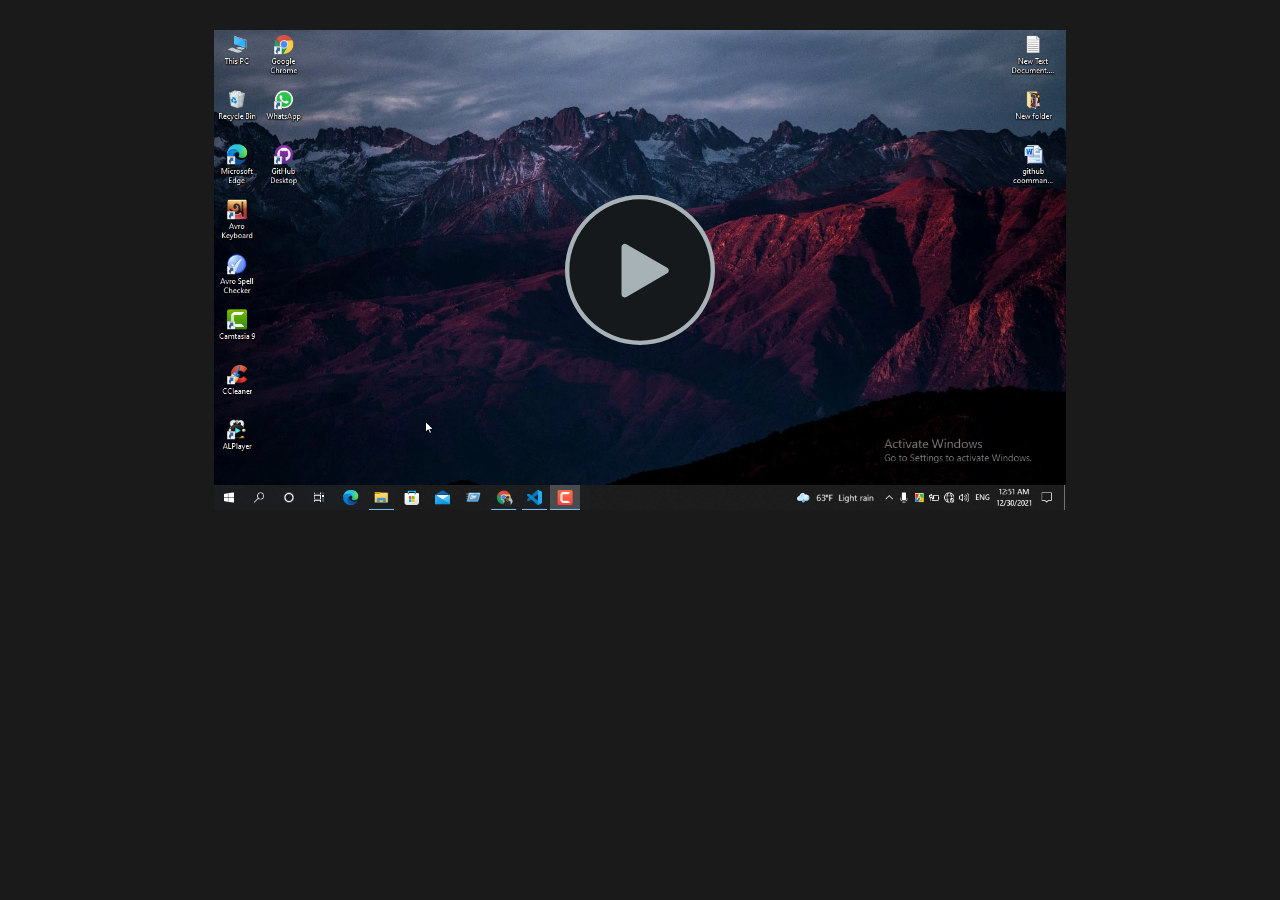
<file: video/video.html>
<!DOCTYPE HTML>
<html>
<head>
        <meta name="DC.date" content="2021-12-30 12:54:12 AM" />
        <meta name="DC.language" content="ENU" />

<meta name="google" value="notranslate" /> 
<meta http-equiv="Content-Type" content="text/html; charset=utf-8" />
<meta http-equiv="X-UA-Compatible" content="IE=edge,chrome=1">
<title>Created by Camtasia 9</title>

<style>
html, body {
	margin: 0px;
	padding: 0px;
	font-family:Verdana, Geneva, sans-serif;
	background-color: #1a1a1a;
	text-align: center;
	width: 100%;
    height: 100%; 
}

</style>

<link href="video_embed.css" rel="stylesheet" type="text/css">
</head>
<body>
<iframe class="tscplayer_inline" id="embeddedSmartPlayerInstance" src="video_player.html?embedIFrameId=embeddedSmartPlayerInstance" scrolling="no" frameborder="0" webkitAllowFullScreen mozallowfullscreen allowFullScreen></iframe>

</body>
</html>
</file>
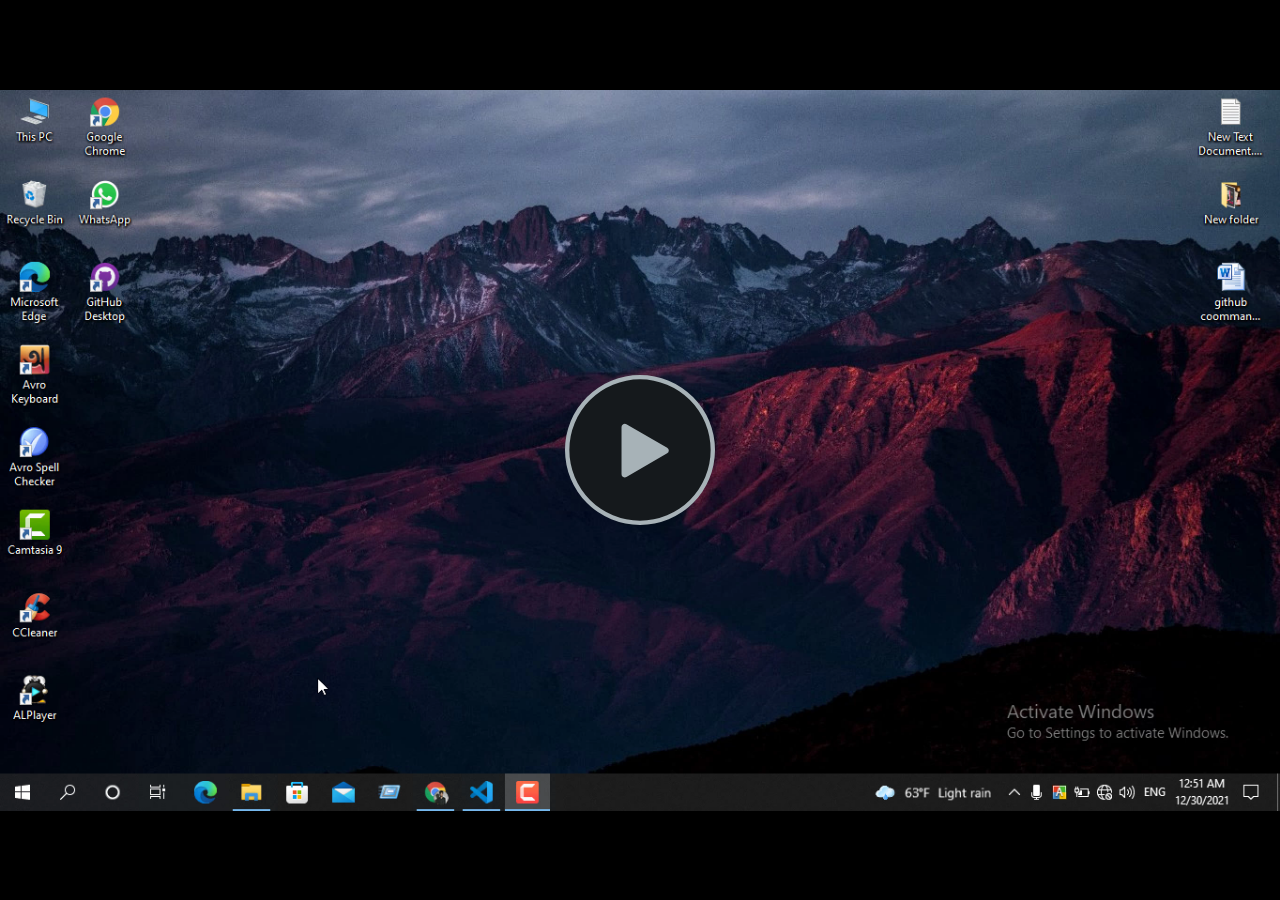
<file: video/video_player.html>
<!DOCTYPE html>
<!-- saved from url=(0014)about:internet -->
<html>
<head>
<meta name="google" value="notranslate" /> 
<meta http-equiv="Content-Type" content="text/html; charset=utf-8" />
<meta name="viewport" content="width=device-width, initial-scale=1" />
<meta http-equiv="X-UA-Compatible" content="IE=edge,chrome=1">
<title></title>
    <link href="https://fonts.googleapis.com/css?family=Quicksand|Actor|Source+Sans+Pro:900|Lato:400,700,900|Oswald:400,700|Abel:400|Dosis:600" rel="stylesheet">
<link href="skins/remix/techsmith-smart-player.min.css" rel="stylesheet" type="text/css" />

<style>
html, body {
	background-color: #1a1a1a;
}
</style>
</head>
<body>

<div id="tscVideoContent">
    <img width="32px" height="32px" style="position: absolute; top: 50%; left: 50%; margin: -16px 0 0 -16px"
         src="[data-uri]">
</div>

<script src="scripts/config_xml.js"></script>
<script type="text/javascript">
    (function (window) {
        function setup(TSC) {
             TSC.playerConfiguration.addMediaSrc("video.mp4");
             TSC.playerConfiguration.setXMPSrc("video_config.xml");
             TSC.playerConfiguration.setAutoHideControls(true);
             TSC.playerConfiguration.setBackgroundColor("#000000");
             TSC.playerConfiguration.setCaptionsEnabled(false);
             TSC.playerConfiguration.setSidebarEnabled(false);
             
             TSC.playerConfiguration.setAutoPlayMedia(false);
             TSC.playerConfiguration.setPosterImageSrc("video_First_Frame.png");
             TSC.playerConfiguration.setIsSearchable(false);
             TSC.playerConfiguration.setEndActionType("stop");
             TSC.playerConfiguration.setEndActionParam("true");
             TSC.playerConfiguration.setAllowRewind(-1);
             

             TSC.localizationStrings.setLanguage(TSC.languageCodes.ENGLISH);
			 
			 // Uncomment to turn full frame mode on
             //TSC.playerConfiguration.setDisableFullframeMode(false);

             // Use Fathom service
             //TSC.playerConfiguration.setFathomId("666850b8c609432d8c465dbaab3702a7");

             // Uncomment to see hotspot shapes
             //TSC.playerConfiguration.setDebugHotspot(true);

            TSC.mediaPlayer.init("#tscVideoContent");
        }

        function loadScript(e,t){if(!e||!(typeof e==="string")){return}var n=document.createElement("script");if(typeof document.attachEvent==="object"){n.onreadystatechange=function(){if(n.readyState==="complete"||n.readyState==="loaded"){if(t){t()}}}}else{n.onload=function(){if(t){t()}}}n.src=e;document.getElementsByTagName("head")[0].appendChild(n)}

        loadScript('scripts/techsmith-smart-player.min.js', function() {
            setup(window["TSC"]);
        });
    }(window));
</script>
</body>
</html>
</file>
<file: video/video_embed.css>
@charset "utf-8";

#tsc_player {
   z-index: 9999;	
}

.tscplayer_inline {
	position:static;
	margin: 30px;
	width: 852px;
	height: 480px;
	z-index:auto;
}

.tscplayer_fullframe {
	position:absolute;
	top: 0px;
	left: 0px;
	margin: 0px;
	padding: 0px;
	z-index: 9999;	
}

@media screen and (max-width: 852px) {
    .tscplayer_inline {
	width: 100%;
    }
}
</file>
<file: video/skins/remix/techsmith-smart-player.min.css>
.tsc-smartplayer{box-sizing:border-box;height:100%;margin:0;padding:0;color:#000;overflow:hidden}.tsc-smartplayer *,.tsc-smartplayer :after,.tsc-smartplayer :before{box-sizing:inherit}.tsc-smartplayer object:focus{outline:none}.tsc-smartplayer blockquote,.tsc-smartplayer code,.tsc-smartplayer dd,.tsc-smartplayer div,.tsc-smartplayer dl,.tsc-smartplayer dt,.tsc-smartplayer fieldset,.tsc-smartplayer form,.tsc-smartplayer h1,.tsc-smartplayer h2,.tsc-smartplayer h3,.tsc-smartplayer h4,.tsc-smartplayer h5,.tsc-smartplayer h6,.tsc-smartplayer input,.tsc-smartplayer legend,.tsc-smartplayer li,.tsc-smartplayer ol,.tsc-smartplayer p,.tsc-smartplayer pre,.tsc-smartplayer td,.tsc-smartplayer textarea,.tsc-smartplayer th,.tsc-smartplayer ul{margin:0;padding:0}.tsc-smartplayer input[type=color],.tsc-smartplayer input[type=date],.tsc-smartplayer input[type=datetime-local],.tsc-smartplayer input[type=datetime],.tsc-smartplayer input[type=email],.tsc-smartplayer input[type=month],.tsc-smartplayer input[type=number],.tsc-smartplayer input[type=password],.tsc-smartplayer input[type=search],.tsc-smartplayer input[type=tel],.tsc-smartplayer input[type=text],.tsc-smartplayer input[type=time],.tsc-smartplayer input[type=url],.tsc-smartplayer input[type=week],.tsc-smartplayer select:focus,.tsc-smartplayer textarea{font-size:16px}.tsc-smartplayer table{border-collapse:collapse;border-spacing:0}.tsc-smartplayer fieldset,.tsc-smartplayer img{border:0}.tsc-smartplayer address,.tsc-smartplayer caption,.tsc-smartplayer cite,.tsc-smartplayer code,.tsc-smartplayer dfn,.tsc-smartplayer em,.tsc-smartplayer strong,.tsc-smartplayer th,.tsc-smartplayer var{font-style:normal;font-weight:400}.tsc-smartplayer div,.tsc-smartplayer fieldset,.tsc-smartplayer form,.tsc-smartplayer h1,.tsc-smartplayer h2,.tsc-smartplayer h3,.tsc-smartplayer h4,.tsc-smartplayer h5,.tsc-smartplayer h6,.tsc-smartplayer p{-webkit-text-size-adjust:none}.tsc-smartplayer li{list-style:none}.tsc-smartplayer caption,.tsc-smartplayer th{text-align:left}.tsc-smartplayer h1,.tsc-smartplayer h2,.tsc-smartplayer h3,.tsc-smartplayer h4,.tsc-smartplayer h5,.tsc-smartplayer h6{font-size:100%;font-weight:400}.tsc-smartplayer q:after,.tsc-smartplayer q:before{content:''}.tsc-smartplayer abbr,.tsc-smartplayer acronym{border:0;font-variant:normal}.tsc-smartplayer sup{vertical-align:text-top}.tsc-smartplayer sub{vertical-align:text-bottom}.tsc-smartplayer input,.tsc-smartplayer select,.tsc-smartplayer textarea{font-family:inherit;font-weight:inherit;font-size:inherit}.tsc-smartplayer legend{color:#000}.tsc-smartplayer table{font-size:inherit}.tsc-smartplayer code,.tsc-smartplayer kbd,.tsc-smartplayer pre,.tsc-smartplayer samp,.tsc-smartplayer tt{font-family:monospace;line-height:100%}.tsc-smartplayer h1{font-size:138.5%}.tsc-smartplayer h2{font-size:123.1%}.tsc-smartplayer h3{font-size:108%}.tsc-smartplayer h1,.tsc-smartplayer h2,.tsc-smartplayer h3{margin:1em 0}.tsc-smartplayer h1,.tsc-smartplayer h2,.tsc-smartplayer h3,.tsc-smartplayer h4,.tsc-smartplayer h5,.tsc-smartplayer h6,.tsc-smartplayer strong{font-weight:700}.tsc-smartplayer abbr,.tsc-smartplayer acronym{border-bottom:1px dotted #000;cursor:help}.tsc-smartplayer em{font-style:italic}.tsc-smartplayer blockquote,.tsc-smartplayer dl,.tsc-smartplayer ol,.tsc-smartplayer ul{margin:1em}.tsc-smartplayer dl,.tsc-smartplayer ol,.tsc-smartplayer ul{margin-left:2em}.tsc-smartplayer ol li{list-style:decimal outside}.tsc-smartplayer ul li{list-style:disc outside}.tsc-smartplayer dl dd{margin-left:1em}.tsc-smartplayer td,.tsc-smartplayer th{border:0;padding:.5em}.tsc-smartplayer th{font-weight:700;text-align:center}.tsc-smartplayer caption{margin-bottom:.5em;text-align:center}.tsc-smartplayer fieldset,.tsc-smartplayer p,.tsc-smartplayer pre,.tsc-smartplayer table{margin:0}.tsc-smartplayer input[type=email],.tsc-smartplayer input[type=password],.tsc-smartplayer input[type=text],.tsc-smartplayer textarea{width:12.25em}.tsc-smartplayer video{max-width:100%;height:100%}
.appplayer,.tsc-smartplayer{font:13px/1.231 arial,helvetica,clean,sans-serif}.appplayer .button,.tsc-smartplayer .button{font-size:1rem;font-weight:400;padding:5px 10px;border-radius:4px;text-align:center;cursor:pointer;min-width:0;overflow-wrap:break-word;word-wrap:break-word;-ms-word-break:break-all}.appplayer .button:disabled,.tsc-smartplayer .button:disabled{opacity:.25;cursor:default}.caption-wrapper,.fullscreen-wrapper,.player-settings-wrapper{float:left}.tsc-smartplayer{position:relative;width:100%;height:100%;padding:0;margin:0;overflow:hidden;-webkit-overflow-scrolling:touch}.tsc-smartplayer :focus{outline:2px solid #1b7fcc}.tsc-smartplayer #controls :focus{outline-offset:-2px}.tsc-smartplayer input[type=radio]:focus{outline:none}.tsc-smartplayer ::-moz-focus-inner{border:0}.tsc-smartplayer .click-controls,.tsc-smartplayer .video-wrapper{width:100%;height:100%}.tsc-smartplayer .video-div{width:100%;height:100%;text-align:center}.tsc-smartplayer #hotspotContainer,.tsc-smartplayer #hotspotContainerDebug{position:absolute}.tsc-smartplayer .play-pause-state{position:absolute;top:0;bottom:0;left:0;right:0;height:100px;width:100px;margin:auto;display:none;border-radius:1000px;background-color:rgba(21,25,28,.6)}.tsc-smartplayer .play-state-indicator-container{height:40px;width:40px;margin-left:30px;margin-top:30px}.tsc-smartplayer .play-pause-state-indicator{height:100%;width:100%}.tsc-smartplayer .alert-dialog{display:none;position:absolute;top:30px;left:5%;right:5%;z-index:12;text-align:center;padding:15px;color:#fff;font-size:20px;background-color:#000}.small-desktop-width.tsc-smartplayer .alert-dialog{left:25%;right:25%}.tsc-smartplayer .alert-dialog a:active,.tsc-smartplayer .alert-dialog a:hover,.tsc-smartplayer .alert-dialog a:link,.tsc-smartplayer .alert-dialog a:visited{color:#fff}.tsc-smartplayer .alert-dialog span{display:block;max-height:200px;overflow-y:auto}.tsc-smartplayer .alert-dialog h4{font-size:16px;padding:5px 0;border-radius:20px;margin-top:14px;text-align:center;margin-left:auto;margin-right:auto;max-width:200px;color:#434343;background-color:#fff;border:1px solid #bcbcbc}.tsc-smartplayer .alert-only{text-indent:100%;white-space:nowrap;overflow:hidden}.tsc-smartplayer .tsc-io-container{position:absolute;display:inline;z-index:12;width:100%;height:100%;top:0;padding:0;margin:0;text-align:center;color:#fff}.tsc-smartplayer .tsc-io-message{margin-left:auto;margin-right:auto;position:relative;top:50%;transform:translateY(-50%);padding:8px;background-color:rgba(0,0,0,.8);border-radius:12px;max-width:300px;z-index:12}.tsc-smartplayer .tsc-io-message a:active,.tsc-smartplayer .tsc-io-message a:hover,.tsc-smartplayer .tsc-io-message a:link,.tsc-smartplayer .tsc-io-message a:visited{color:#fff}.tsc-smartplayer .tsc-io-message span{display:block}.tsc-smartplayer .tsc-io-container img{border:none;margin:10px 10px 0}.tsc-smartplayer .centeredImage{vertical-align:middle;text-align:center}.tsc-smartplayer .screen-text{display:none}.tsc-smartplayer .hotspots{position:absolute;width:100%;height:100%;top:0;left:0}.tsc-smartplayer .hotspots area:active{outline:none}.tsc-smartplayer .hotspots-mapimg{width:100%;height:100%}.tsc-smartplayer .youtube-pointer-event-workaround{position:absolute;width:100%;height:100%;top:0}.tsc-smartplayer .hide-element,.tsc-smartplayer .youtube-pointer-event-workaround.hide{display:none}.tsc-smartplayer .disabled-button{opacity:.5}.tsc-smartplayer .float-element-left{float:left}.tsc-smartplayer .caption{position:absolute;left:20px;right:20px;white-space:pre-wrap;line-height:0}.tsc-smartplayer .caption>p{display:inline-block;background-color:#000;font-family:Arial,Helvetica,sans-serif;color:#fff;line-height:1.2}.tsc-smartplayer .caption.hide{display:none}.tsc-smartplayer .caption.caption_under_video{position:relative;bottom:0!important;left:0;right:0}.tsc-smartplayer .captionVAlignTop{top:20px}.tsc-smartplayer .captionVAlignBottom{bottom:54px}.tsc-smartplayer .captionHAlignLeft{text-align:left}.tsc-smartplayer .captionHAlignCenter{text-align:center}.tsc-smartplayer .captionHAlignRight{text-align:right}.tsc-smartplayer .video-click-to-play-link,.tsc-smartplayer .video-click-to-replay-link{position:absolute;top:0;left:0;display:block;width:100%;height:100%;background-color:transparent;background-position:50%;background-repeat:no-repeat;background-size:100%;cursor:pointer}.tsc-smartplayer .noClickToPlayEvents{pointer-events:none}.tsc-smartplayer .video-click-to-play-error{opacity:.4;cursor:default}.tsc-smartplayer .video-click-to-play,.tsc-smartplayer .video-click-to-replay{position:absolute;top:50%;left:50%;margin:-75px 0 0 -75px;border:none;background-color:transparent;cursor:pointer}.tsc-smartplayer .sr-only{position:absolute;width:1px;height:1px;padding:0;margin:-1px;overflow:hidden;clip:rect(0,0,0,0);border:0}.appplayer{position:relative;border-radius:5px;background-size:cover;z-index:1}.appplayer .posterFade{background:rgba(0,0,0,.6);border-radius:5px;height:100%}.appplayer .appplayer .content{text-align:center;z-index:2}.appplayer .appplayer h2{color:#fff;font-weight:700;margin:50px 0 10px;text-shadow:0 0 2px #000;filter:dropshadow(color=#000000,offx=0,offy=0);z-index:2}.appplayer .externalLargePlayBtn{display:block;width:73px;height:73px;background:url('[data-uri]') no-repeat;background-size:contain;cursor:pointer;z-index:2}.appplayer .centerAbsoluteElement{position:absolute;top:50%;left:50%;transform:translate(-50%,-50%)}.appplayer .openVideoSmartPlayerContainer{text-align:center}.appplayer .openVideoSmartPlayerButton{width:260px;padding-left:60px;background:#42474c url('[data-uri]') no-repeat 15px;background-size:40px auto;color:#fff;font-size:14px}@media (min-width:400px){.appplayer .openVideoSmartPlayerButton{width:auto;font-size:18px;background-position:10px}}.appplayer .openSmartPlayerAppStoreButton{margin-top:30px;background-color:#909090;color:#fff;font-size:14px}.appplayer .appstoreBtn{display:block;width:91px;height:30px;background:url('[data-uri]') no-repeat;background-size:contain;margin:auto;z-index:2}.appplayer .appNativePlayBtn{position:absolute;left:25%;bottom:8px;display:block;width:50%;height:30px;background:url('[data-uri]') 50% no-repeat;background-size:129px 38px;color:#fff;cursor:pointer;text-shadow:0 -1px 0 #000;filter:dropshadow(color=#000000,offx=0,offy=-1);font-size:.8em;font-weight:700;text-align:center;margin:0 auto;padding-top:8px;z-index:4}.appplayer .appNativePlayBtnText{font-size:.9em;font-weight:700;text-align:center;padding-top:2px}.appplayer .btmBrdr,.appplayer .topBrdr{height:8px;width:100%}.appplayer .topBrdr{border-radius:5px 5px 0 0;border-top:1px solid #ccc}.appplayer .btmBrdr{position:absolute;bottom:0;left:0;z-index:3;border-radius:0 0 5px 5px;border-top:1px solid #888;border-bottom:1px solid #000}.appplayer .btmBrdrInner,.appplayer .topBrdrInner{width:100%;height:7px}.appplayer .topBrdrInner{padding-bottom:1px;border-radius:4px 4px 0 0;background:linear-gradient(180deg,#747373 0,#363636)}.appplayer .btmBrdrInner{position:absolute;bottom:0;left:0;z-index:3;padding-top:1px;border-radius:0 0 4px 4px;background:linear-gradient(180deg,#474747 0,#333)}
.tsc-smartplayer #controls{position:absolute;bottom:0;left:0;width:100%;overflow:visible;font-family:Helvetica,Arial,sans-serif;z-index:3;-webkit-user-select:none;-moz-user-select:none;-ms-user-select:none;user-select:none;-webkit-touch-callout:none;-webkit-tap-highlight-color:rgba(0,0,0,0)}.tsc-smartplayer .hide #controls{display:none}.tsc-smartplayer #controls .control-button{display:block;float:left;padding:0;border-style:none;background-color:transparent;cursor:pointer}.tsc-smartplayer #controls .player-speed-select{border-radius:0;height:auto;padding:0;font-size:16px}.tsc-smartplayer #controls .hide{display:none}.tsc-smartplayer .progress-bar-control{width:100%}.tsc-smartplayer .progress-box-outer{margin:-4px 0 0;height:40px;width:100%;padding:0}.tsc-smartplayer .progress-box{width:100%;height:100%;padding:4px 0 32px;cursor:pointer;transition:padding .2s}.tsc-smartplayer .progress-box:hover{padding:2px 0 30px}.tsc-smartplayer .progress-scrubbar-track-left{float:left}.tsc-smartplayer #controls .progress-scrubbar-track:focus{outline-offset:0}.tsc-smartplayer .progress-scrubbar-track{position:relative;width:auto;height:100%;margin:0;-ms-touch-action:none;touch-action:none;box-shadow:0 -2px 8px rgba(21,25,28,.4)}.tsc-smartplayer .progress-scrubbar-track .scrubbar-loaded-track,.tsc-smartplayer .progress-scrubbar-track .scrubbar-played-track,.tsc-smartplayer .progress-scrubbar-track .scrubbar-track{position:absolute;left:0;top:0;height:100%;overflow:hidden}.tsc-smartplayer .progress-scrubbar-track .scrubbar-track{width:100%}.tsc-smartplayer .play-progress{overflow:visible}.tsc-smartplayer .scrubbar-scrubber{position:absolute;top:0;right:0}.tsc-smartplayer .markers{position:absolute;left:0;top:0;width:100%;height:100%}.tsc-smartplayer .volume-slider-container{float:left}.tsc-smartplayer .volume-slider-container .volume-slider-track-container{position:relative}.tsc-smartplayer .volume-slider-container .volume-slider-track{position:absolute;background-color:#1f242a;border-radius:3px}.tsc-smartplayer .volume-slider-container .volume-slider{position:absolute;cursor:pointer;height:100%;width:100%}.tsc-smartplayer .volume-slider-container .volume-slider .ui-slider-range{position:absolute;bottom:0;border:none;background-color:#364347}.tsc-smartplayer .volume-slider-container .volume-slider .ui-slider-handle{position:absolute;display:block;border:none;border-radius:3px;background-color:#c7d2d7}.tsc-smartplayer .volume-slider-container.vertical{position:absolute;transition:height .1s;bottom:100%;width:31px;height:67px;background-color:rgba(21,25,28,.6);left:6.5px;margin-bottom:10px;padding:15px 0 5px}.tsc-smartplayer .volume-slider-container.vertical .volume-slider-track-container{width:100%;height:100%}.tsc-smartplayer .volume-slider-container.vertical .volume-slider-track{width:4px;left:13.5px;height:100%}.tsc-smartplayer .volume-slider-container.vertical .volume-slider .ui-slider-range{width:4px;left:13.5px;border-radius:0 0 3px 3px}.tsc-smartplayer .volume-slider-container.vertical .volume-slider .ui-slider-handle{left:9px;width:13px;height:9px}.tsc-smartplayer .volume-slider-container.horizontal{position:relative;transition:width .1s;height:31px;width:67px;background-color:transparent;top:-4.5px;padding:0 15px 0 5px}.tsc-smartplayer .volume-slider-container.horizontal .volume-slider-track-container{height:100%;width:100%}.tsc-smartplayer .volume-slider-container.horizontal .volume-slider-track{top:13.5px;height:4px;width:100%}.tsc-smartplayer .volume-slider-container.horizontal .volume-slider .ui-slider-range{top:13.5px;height:4px;border-radius:3px 0 0 3px}.tsc-smartplayer .volume-slider-container.horizontal .volume-slider .ui-slider-handle{top:9px;height:13px;width:9px}.tsc-smartplayer #controls .volume-slider-container.hide{display:block;padding:0}.tsc-smartplayer #controls .volume-slider-container.vertical.hide{height:0}.tsc-smartplayer #controls .volume-slider-container.horizontal.hide{width:0}.tsc-smartplayer .player-settings-container{position:absolute;bottom:44px;right:0;padding:10px;color:#a5b0b5;white-space:nowrap}.tsc-smartplayer .bottom-controls{padding:0 0 5px;height:30px;bottom:0;position:absolute}.tsc-smartplayer .bottom-left-controls{left:0}.tsc-smartplayer .bottom-right-controls{right:0}.tsc-smartplayer .play-time{margin:0 0 0 5px;padding:0;cursor:default;font-size:15px;line-height:24px;color:#a5b0b5}.tsc-smartplayer .play-rewind-controls,.tsc-smartplayer .play-time,.tsc-smartplayer .prev-next-controls,.tsc-smartplayer .volume-wrapper{float:left}.tsc-smartplayer .caption-wrapper,.tsc-smartplayer .fullscreen-wrapper,.tsc-smartplayer .player-settings-wrapper,.tsc-smartplayer .toc-button-wrapper{float:right}.tsc-smartplayer .ui-widget-content{background:none;border:none}
.tsc-smartplayer #imageWrapper{width:100%;height:100%;transition:all .3s cubic-bezier(.16,.86,.74,.89)!important}.tsc-smartplayer #imageDiv{max-width:100%;max-height:100%}.tsc-smartplayer .imageDiv-animation-style{transition:all .3s cubic-bezier(.16,.86,.74,.89)!important}.tsc-smartplayer #quizBar{display:none;z-index:11;width:100%;background:#005a8c;border:none;color:#fff;font-size:1.125rem;font-weight:300;font-family:museo sans,Arial,Helvetica,sans-serif;height:40px;line-height:40px;text-align:center;position:fixed;bottom:0;cursor:pointer;-webkit-user-select:none;-moz-user-select:none;-ms-user-select:none;user-select:none}
.preRoll{position:absolute;z-index:20;overflow:hidden;border:0}.preRollHidden{visibility:hidden}.preRoll-disableMouse{pointer-events:none}.preRoll-fullPage{top:0;left:0;width:100%;height:100%}
.tsc-smartplayer .toc-container{position:absolute;top:0;left:0;bottom:44px;display:none;width:252px;border-color:#4c4c4c;border-width:1px;border-style:none solid;color:#fff;background:rgba(0,0,0,.85);overflow:hidden}.tsc-smartplayer .toc-container.right{left:auto;right:0}.tsc-smartplayer .toc-head-container{position:relative;overflow:hidden}.tsc-smartplayer .toc-head-container label{height:0;font-size:0}.tsc-smartplayer .toc-media-title{font-size:inherit;font-weight:inherit;padding:6px 2px 4px}.tsc-smartplayer .toc-search-container{border:1px solid #ccc;border-radius:12px;margin:0 2px 4px;padding:2px;background-color:#fff;overflow:hidden;letter-spacing:0}.tsc-smartplayer .toc-search-input-label{float:left}.tsc-smartplayer .toc-search-input{display:block;width:190px;height:22px;padding:0 0 0 2px;border-style:none;font-size:18px;letter-spacing:0}.tsc-smartplayer .clear-search-button{display:block;float:right;width:23px;height:22px;padding:0;border-style:none;cursor:pointer;background:url("data:image/svg+xml;charset=utf-8,%3Csvg xmlns='http://www.w3.org/2000/svg' xmlns:xlink='http://www.w3.org/1999/xlink' width='14' height='14' viewBox='0 0 14 14'%3E%3Cuse xlink:href='%23a' transform='translate(.27 .414)' fill='%23c7d2d7'/%3E%3Cdefs%3E%3Cpath id='a' fill-rule='evenodd' d='M.54 1.35c-.39.39-.39 1.03 0 1.42l3.64 3.64L.29 10.3a.996.996 0 0 0 0 1.41l1.06 1.06c.39.39 1.03.39 1.42 0l3.89-3.89 3.78 3.79c.39.39 1.03.39 1.42 0l1.06-1.06c.39-.39.39-1.03 0-1.42L9.13 6.41l3.54-3.54a.996.996 0 0 0 0-1.41L11.61.4c-.39-.39-1.03-.39-1.42 0L6.66 3.93 3.02.29C2.63-.1 1.99-.1 1.6.29L.54 1.35z'/%3E%3C/defs%3E%3C/svg%3E")}.tsc-smartplayer .toc-search-glyph{width:23px;height:22px;background-image:url("data:image/svg+xml;charset=utf-8,%3Csvg xmlns='http://www.w3.org/2000/svg' xmlns:xlink='http://www.w3.org/1999/xlink' width='13' height='16' viewBox='0 0 13 16'%3E%3Cuse xlink:href='%23a' transform='translate(0 .983)' fill='rgba(21,25,28,0.6)'/%3E%3Cdefs%3E%3Cpath id='a' fill-rule='evenodd' d='M7.15 9.52C6.5 9.83 5.77 10 5 10c-2.76 0-5-2.24-5-5s2.24-5 5-5a5.002 5.002 0 0 1 3.85 8.19l4 4.27-2.35 1.87-3.35-4.81zM8 5.02c0 1.65-1.34 3-3 3s-3-1.35-3-3c0-1.66 1.34-3 3-3s3 1.34 3 3z'/%3E%3C/defs%3E%3C/svg%3E");float:left}.tsc-smartplayer .toc-full-screen-search-alert{display:none;margin:5px 0;padding:10px;color:#fff;font-size:12px;background-color:#ba8a29;background-image:linear-gradient(180deg,#ba8a29,#a8502f);border:1px solid maroon;box-shadow:0 0 5px rgba(0,0,0,.5);text-shadow:1px 1px 0 rgba(0,0,0,.5)}.tsc-smartplayer .toc-pip-image-container{display:none;border:1px solid #fff;margin-top:10px;margin-bottom:10px}.tsc-smartplayer .toc-content-scroll-container{position:absolute;top:30px;left:0;right:0;bottom:0;overflow-y:auto}.tsc-smartplayer .toc-content-container{display:-ms-flexbox;display:flex;-ms-flex-direction:column;flex-direction:column}.tsc-smartplayer .toc-item{display:-ms-flexbox;display:flex;-ms-flex-direction:row;flex-direction:row;-ms-flex-align:center;align-items:center;-ms-flex-line-pack:start;align-content:flex-start;padding:10px;margin:2px 0;border-radius:0;background-color:transparent;border:0;color:#fff;cursor:pointer}.tsc-smartplayer .toc-item:hover{background-color:#333}.tsc-smartplayer .limit-max-toc-item-height{max-height:80px}.tsc-smartplayer .center-flex-content,.tsc-smartplayer .toc-item-thumbnail{-ms-flex-pack:center;justify-content:center}.tsc-smartplayer .toc-item-thumbnail{display:-ms-flexbox;display:flex;-ms-flex-align:center;align-items:center}.tsc-smartplayer .toc-item-text{-ms-flex:2 0 0;flex:2 0 0;margin-left:10px;overflow:hidden;max-height:64px;text-align:left;word-wrap:break-word}.tsc-smartplayer .toc-item-text-only{margin-left:0}.tsc-smartplayer .found-search-text{color:#40c6e2}
.tsc-smartplayer .progress-box .quiz-marker{top:0;position:absolute;height:100%;width:4px;border-radius:100px;background-color:hsla(0,0%,100%,.5);transition:width .1s,transform .1s}.tsc-smartplayer .progress-box:hover .quiz-marker{width:8px;transform:translateX(-2px)}.tsc-smartplayer .question-set-container{position:absolute;z-index:10;top:0;left:0;right:0;height:100%;width:100%;background-color:hsla(0,0%,100%,.9);font-family:museo sans,Arial,Helvetica,sans-serif;font-size:1rem;font-weight:300;line-height:normal}.image-view.tsc-smartplayer .question-set-container{position:fixed;bottom:40px;height:calc(100% - 40px);width:auto;background-color:#fff}.small-desktop-width.small-desktop-height.tsc-smartplayer .question-set-container{width:calc(100% - 20px)}.image-view.small-desktop-width.small-desktop-height.tsc-smartplayer .question-set-container{top:0;right:0;left:auto;width:300px;border-left:thin solid #999;border-top:none;border-bottom:none;border-radius:0}.video-view.small-desktop-width.small-desktop-height.tsc-smartplayer .question-set-container{left:0;bottom:0;top:auto;height:auto;min-width:300px;max-width:580px;background:none}.tsc-smartplayer .question-set-container input[type=radio]{margin-right:10px}.tsc-smartplayer .chat-bubble-arrow{display:none}.video-view.tsc-smartplayer .chat-bubble-arrow{position:absolute;left:130px;bottom:-10px;display:block;height:0;width:0;border-left:4px solid transparent;border-right:4px solid transparent;border-top:10px solid hsla(0,0%,100%,.9)}.tsc-smartplayer .question-content-container{-ms-flex:1 1 auto;flex:1 1 auto;overflow-y:auto;padding:0;outline:none}.video-view.tsc-smartplayer .question-content-container{background-color:hsla(0,0%,100%,.9)}.medium-mobile-height.video-view.tsc-smartplayer .question-content-container{background:none}.small-desktop-width.small-desktop-height.video-view.tsc-smartplayer .question-content-container{max-height:calc(100vh - 200px)}.tsc-smartplayer .question-set-controls{-ms-flex:none;flex:none;display:-ms-flexbox;display:flex;padding:0 10px 10px;margin:0;background:none;outline:none}.small-desktop-width.small-desktop-height.video-view.tsc-smartplayer .question-set-controls{border-radius:0 0 12px 12px;background-color:hsla(0,0%,100%,.9)}.tsc-smartplayer .question-set-content{display:block;height:100%;overflow-y:auto}.medium-mobile-height.tsc-smartplayer .question-set-content{display:-ms-flexbox;display:flex;-ms-flex-direction:column;flex-direction:column;overflow-y:visible}.tsc-smartplayer .question-header{padding:14px;color:#fff;background-color:#2a3137}.video-view.small-desktop-width.small-desktop-height.tsc-smartplayer .question-header{border-radius:12px 12px 0 0}.tsc-smartplayer .question-heading{outline:none}.tsc-smartplayer .question-correct-text{margin-top:5px;color:#98c92d;font-size:.8em}.tsc-smartplayer .question-incorrect-text{margin-top:5px;color:#fc4242;font-size:.8em}.tsc-smartplayer .question-count{float:right;padding:0 0 10px 10px;color:#9aa4aa}.tsc-smartplayer .current-number{color:#fff}.tsc-smartplayer .question-feedback{padding:14px;color:#fff;background-color:#1f242a;font-size:.9em}.tsc-smartplayer .question-answers,.tsc-smartplayer .question-text{overflow:hidden;word-wrap:break-word}.tsc-smartplayer .question-text{font-size:1.125rem;font-weight:500}.tsc-smartplayer .question-answers{padding:5px 15px;background:none;text-align:center;outline:none}.small-desktop-width.small-desktop-height.video-view.tsc-smartplayer .question-answers{background-color:hsla(0,0%,100%,.9)}.tsc-smartplayer .email_address,.tsc-smartplayer .fill-in-the-blank-input,.tsc-smartplayer .first_name,.tsc-smartplayer .last_name,.tsc-smartplayer .short-answer-input{padding-left:2px;padding-right:2px;border-radius:0}.tsc-smartplayer .email_address,.tsc-smartplayer .fill-in-the-blank-input,.tsc-smartplayer .first_name,.tsc-smartplayer .last_name{height:23px}.tsc-smartplayer .minimized{top:100%!important;display:none}.tsc-smartplayer .continue-button,.tsc-smartplayer .next-button,.tsc-smartplayer .previous-button,.tsc-smartplayer .submit-button,.tsc-smartplayer .submitting-response-container{display:none}.tsc-smartplayer .continue-button,.tsc-smartplayer .next-button,.tsc-smartplayer .submit-button{margin-left:auto;-ms-flex-item-align:end;align-self:flex-end}.tsc-smartplayer .question-set-results,.tsc-smartplayer .submitting-response-container{position:absolute;top:0;bottom:0;left:0;right:0;height:180px;margin:auto;text-align:center}.tsc-smartplayer .results-title,.tsc-smartplayer .ungradeable-details{margin-bottom:25px}.tsc-smartplayer .gradeable-details,.tsc-smartplayer .ungradeable-details{font-size:.8125rem;font-weight:300}.tsc-smartplayer .results-title,.tsc-smartplayer .submitting-response-container{font-size:1.25rem;font-weight:500}.tsc-smartplayer .hide-answers-button,.tsc-smartplayer .view-answers-button{display:block;margin-left:auto;margin-right:auto;margin-top:10px}.tsc-smartplayer .submitting-text{display:block}.tsc-smartplayer .loading-image{display:block;margin-left:auto;margin-right:auto;margin-top:15px;width:40px;height:40px}.tsc-smartplayer .multiple-choice{margin:16px 0;padding:5px;word-wrap:break-word}.tsc-smartplayer .active-question-item:hover,.tsc-smartplayer .highlight-background{margin-left:-4px;padding-left:9px;border-radius:12px;background-color:#cdcdcd}.tsc-smartplayer .active-question-item:active,.tsc-smartplayer .picked-quiz-item{border-radius:12px;background-color:#cdcdcd}.tsc-smartplayer .fill-in-the-blank-input,.tsc-smartplayer .short-answer-input{width:85%!important;margin:16px 0!important;font-family:Actor,sans-serif;font-weight:400}.tsc-smartplayer .multiple-choice{display:block;text-align:left}.tsc-smartplayer .image-fill-in-the-blank-feedback{margin-top:16px;margin-bottom:16px}.tsc-smartplayer .image-feedback,.tsc-smartplayer .image-fill-in-the-blank-feedback{height:22px;width:22px;vertical-align:bottom;margin-right:6px}.tsc-smartplayer .feedback-placeholder{display:none}.tsc-smartplayer .confirm-button,.tsc-smartplayer .continue-video-button,.tsc-smartplayer .review-answers-button,.tsc-smartplayer .review-button{max-width:182px;margin:10px;border-radius:10px}.tsc-smartplayer .quiz-button{-ms-flex:0 1 auto;flex:0 1 auto;border-style:ridge;border-radius:8px}.tsc-smartplayer .primary{display:block;border:none;padding:10px;color:#fff;background:#299acf}.tsc-smartplayer .primary:hover:not([disabled]){background:#3e8dd9}.tsc-smartplayer .secondary{border:2px solid #448ccb;padding:10px;color:#448ccb;background:none}.tsc-smartplayer .secondary:hover:not([disabled]){border-color:#3e8dd9;color:#3e8dd9}.tsc-smartplayer .fill-parent{width:100%;margin:0}.tsc-smartplayer .top-button-element{margin-bottom:8px}.tsc-smartplayer .tsc_quiz_setup_container{position:absolute;z-index:13;top:50%;left:50%;transform:translate(-50%,-50%);width:100%;padding:10px;overflow-y:auto;background-color:#fff;font-family:Arial,Helvetica,sans-serif;font-size:18px;text-align:center}.small-desktop-width.small-desktop-height.tsc-smartplayer .tsc_quiz_setup_container{max-width:560px;margin:auto;border:1px solid #ccc;box-shadow:0 0 10px rgba(0,0,0,.5)}.tsc-smartplayer .tsc_quiz_setup_container input{max-width:400px;color:#325ea3}.small-desktop-width.small-desktop-height.tsc-smartplayer .tsc_quiz_setup_container input{width:95%}.tsc-smartplayer .tsc_quiz_setup_container h2{margin:15px 10px;color:#000ad2;font-size:1.1em}.small-desktop-width.small-desktop-height.tsc-smartplayer .tsc_quiz_setup_container h2{margin:20px 30px;text-align:left;font-size:1.2em}.tsc-smartplayer .tsc_quiz_setup_container p{margin:20px 0}.tsc-smartplayer .tsc_quiz_setup_container .tsc_begin_button{padding:10px 15px;border-radius:4px;border:none;font-size:1.4em;background-color:buttonface;cursor:pointer}.tsc-smartplayer .tsc_quiz_setup_container .tsc_begin_button:disabled{cursor:auto}.tsc-smartplayer .tsc_quiz_setup_container .skip_control{display:block;margin:10px auto 0;padding:6px 10px;border:none;border-radius:6px;box-shadow:0 0 1px rgba(0,0,0,.5);color:#fff;background-color:#333;font-size:1.4em;cursor:pointer}.small-desktop-width.small-desktop-height.tsc-smartplayer .tsc_quiz_setup_container .skip_control{font-size:.75em}.tsc-smartplayer .tsc_quiz_setup_container .skip_control:hover:not([disabled]){border:none;color:#3e8dd9}.tsc-smartplayer .tsc_quiz_question_count_data{color:#000;font-size:1rem;font-family:Museo,sans-serif;font-weight:300}.tsc-smartplayer .tsc-status{height:25px}.tsc-smartplayer .above-scroll{position:absolute;top:0;left:0;right:0;display:none;padding-left:5px;background-color:#fff}.medium-mobile-height.tsc-smartplayer .above-scroll{display:block}.tsc-smartplayer .setup_input_block{max-width:404px;width:100%;margin-top:12px;margin-left:auto;margin-right:auto;text-align:center}.tsc-smartplayer .setup_input_block input{color:#246eb6}.tsc-smartplayer .review-confirmation-container,.tsc-smartplayer .start-question-set-confirmation-container{position:absolute;z-index:10;left:0;bottom:0;padding:8px;border-radius:12px;box-shadow:0 0 5px rgba(0,0,0,.5);background-color:hsla(0,0%,100%,.9)}.tsc-smartplayer .review-confirmation-container{padding:0;min-width:135px}.tsc-smartplayer .review-confirmation-container .results-summary{padding:12px;border-radius:7px 7px 0 0;background-color:#2a3137}.tsc-smartplayer .review-confirmation-container .results-summary span{float:right}.tsc-smartplayer .review-confirmation-container .correct-result{margin-bottom:4px;color:#98c92d}.tsc-smartplayer .review-confirmation-container .incorrect-result{color:#fc4242}.tsc-smartplayer .review-confirmation-container .controls-container{padding:10px}.tsc-smartplayer.medium-mobile-height .inside-scroll{display:none}.tsc-smartplayer .tsc_setup_input_container{margin-bottom:10px;text-align:center}.small-desktop-width.small-desktop-height.tsc-smartplayer .tsc_setup_input_container{margin-bottom:20px}.video-view.tsc-smartplayer .tsc_overlay{position:absolute;z-index:9;top:0;left:0;width:100%;height:100%;padding:0;margin:0;opacity:.7;background-color:#000;transition:all .3s ease-in-out}.image-view.tsc-smartplayer .tsc_overlay{display:none}
.tsc-smartplayer .tscrl-project-view{display:block;overflow:hidden;background-color:#000}.tsc-smartplayer .tscrl-project-view,.tsc-smartplayer .tscrl-scene-track-view{position:absolute;top:0;bottom:0;left:0;right:0}.tsc-smartplayer .tscrl-scene{position:absolute!important;top:0;left:0;right:0;bottom:0;visibility:hidden}.tsc-smartplayer .tscrl-scene.tscrl-active-view{visibility:visible;text-align:center}.tsc-smartplayer .tscrl-source{max-width:100%;max-height:100%}.tsc-smartplayer .tscrl-source.tscrl-rotate0{position:absolute;top:50%;left:50%;transform:translate(-50%,-50%)}.tsc-smartplayer .tscrl-source.tscrl-rotate90{position:absolute;top:50%;left:50%;transform:translate(-50%,-50%) rotate(90deg)}.tsc-smartplayer .tscrl-source.tscrl-rotate180{position:absolute;top:50%;left:50%;transform:translate(-50%,-50%) rotate(180deg)}.tsc-smartplayer .tscrl-source.tscrl-rotate270{position:absolute;top:50%;left:50%;transform:translate(-50%,-50%) rotate(270deg)}
.tsc-smartplayer .ui{display:inline-block;overflow:hidden;background-repeat:no-repeat;background-position:50%}.tsc-smartplayer .rewind-button-glyph{width:44px;height:22px;background-image:url("data:image/svg+xml;charset=utf-8,%3Csvg width='19' height='14' viewBox='0 0 19 14' version='2' xmlns='http://www.w3.org/2000/svg' xmlns:xlink='http://www.w3.org/1999/xlink' xmlns:figma='http://www.figma.com/figma/ns'%3E%3Cuse xlink:href='%23a' fill='%23c7d2d7' style='mix-blend-mode:normal' figma:type='vector-operation'/%3E%3Cdefs%3E%3Cpath id='a' d='M12 0S0 6 0 7s12 7 12 7v-4s6 4 7 4V0c-1 0-7 4-7 4V0z'/%3E%3C/defs%3E%3C/svg%3E")}.tsc-smartplayer .play-button-glyph{width:44px;height:22px;background-image:url("data:image/svg+xml;charset=utf-8,%3Csvg width='11' height='14' viewBox='0 0 11 14' version='2' xmlns='http://www.w3.org/2000/svg' xmlns:xlink='http://www.w3.org/1999/xlink' xmlns:figma='http://www.figma.com/figma/ns'%3E%3Cuse xlink:href='%23a' transform='rotate(90 5.5 5.5)' fill='%23c7d2d7' style='mix-blend-mode:normal' figma:type='vector'/%3E%3Cdefs%3E%3Cpath id='a' d='M7 0c1 0 7 11 7 11H0S6 0 7 0z'/%3E%3C/defs%3E%3C/svg%3E")}.tsc-smartplayer .pause-button-glyph{width:44px;height:22px;background-image:url("data:image/svg+xml;charset=utf-8,%3Csvg width='12' height='14' viewBox='0 0 12 14' version='2' xmlns='http://www.w3.org/2000/svg' xmlns:xlink='http://www.w3.org/1999/xlink' xmlns:figma='http://www.figma.com/figma/ns'%3E%3Cg style='mix-blend-mode:normal' figma:type='group' fill='%23c7d2d7'%3E%3Cuse xlink:href='%23a' style='mix-blend-mode:normal' figma:type='rounded-rectangle'/%3E%3Cuse xlink:href='%23a' transform='translate(8)' style='mix-blend-mode:normal' figma:type='rounded-rectangle'/%3E%3C/g%3E%3Cdefs%3E%3Cpath id='a' d='M0 1a1 1 0 0 1 1-1h2a1 1 0 0 1 1 1v12a1 1 0 0 1-1 1H1a1 1 0 0 1-1-1V1z'/%3E%3C/defs%3E%3C/svg%3E")}.tsc-smartplayer .play-button-background-glyph{background-image:url("data:image/svg+xml;charset=utf-8,%3Csvg xmlns='http://www.w3.org/2000/svg' xmlns:xlink='http://www.w3.org/1999/xlink' width='44' height='51' viewBox='0 0 44 51'%3E%3Cuse xlink:href='%23a' transform='rotate(90 26 20.5)' fill='%23c7d2d7'/%3E%3Cdefs%3E%3Cpath id='a' d='M28.4 4.5c1.16-2 4.04-2 5.2 0L55.25 42c1.15 2-.29 4.5-2.6 4.5H9.35c-2.31 0-3.75-2.5-2.6-4.5L28.4 4.5z'/%3E%3C/defs%3E%3C/svg%3E");background-size:contain;background-position:100%}.tsc-smartplayer .pause-button-background-glyph{background-image:url("data:image/svg+xml;charset=utf-8,%3Csvg width='12' height='14' viewBox='0 0 12 14' version='2' xmlns='http://www.w3.org/2000/svg' xmlns:xlink='http://www.w3.org/1999/xlink' xmlns:figma='http://www.figma.com/figma/ns'%3E%3Cg style='mix-blend-mode:normal' figma:type='group' fill='%23c7d2d7'%3E%3Cuse xlink:href='%23a' style='mix-blend-mode:normal' figma:type='rounded-rectangle'/%3E%3Cuse xlink:href='%23a' transform='translate(8)' style='mix-blend-mode:normal' figma:type='rounded-rectangle'/%3E%3C/g%3E%3Cdefs%3E%3Cpath id='a' d='M0 1a1 1 0 0 1 1-1h2a1 1 0 0 1 1 1v12a1 1 0 0 1-1 1H1a1 1 0 0 1-1-1V1z'/%3E%3C/defs%3E%3C/svg%3E");background-size:contain}.tsc-smartplayer .previous-button-glyph{width:44px;height:22px;background-image:url("data:image/svg+xml;charset=utf-8,%3Csvg width='16' height='14' viewBox='0 0 16 14' version='2' xmlns='http://www.w3.org/2000/svg' xmlns:xlink='http://www.w3.org/1999/xlink' xmlns:figma='http://www.figma.com/figma/ns'%3E%3Cg style='mix-blend-mode:normal' figma:type='group' fill='%23c7d2d7'%3E%3Cuse xlink:href='%23a' style='mix-blend-mode:normal' figma:type='rounded-rectangle'/%3E%3Cuse xlink:href='%23b' transform='translate(4)' style='mix-blend-mode:normal' figma:type='vector'/%3E%3C/g%3E%3Cdefs%3E%3Cpath id='a' d='M0 1a1 1 0 0 1 1-1h2a1 1 0 0 1 1 1v12a1 1 0 0 1-1 1H1a1 1 0 0 1-1-1V1z'/%3E%3Cpath id='b' d='M12 0v14L0 7l12-7z'/%3E%3C/defs%3E%3C/svg%3E")}.tsc-smartplayer .next-button-glyph{width:44px;height:22px;background-image:url("data:image/svg+xml;charset=utf-8,%3Csvg width='16' height='14' viewBox='0 0 16 14' version='2' xmlns='http://www.w3.org/2000/svg' xmlns:xlink='http://www.w3.org/1999/xlink' xmlns:figma='http://www.figma.com/figma/ns'%3E%3Cg style='mix-blend-mode:normal' figma:type='group' fill='%23c7d2d7'%3E%3Cuse xlink:href='%23a' style='mix-blend-mode:normal' figma:type='vector'/%3E%3Cuse xlink:href='%23b' transform='translate(12)' style='mix-blend-mode:normal' figma:type='rounded-rectangle'/%3E%3C/g%3E%3Cdefs%3E%3Cpath id='a' d='M0 0v14l12-7L0 0z'/%3E%3Cpath id='b' d='M0 0h4v14H0V0z'/%3E%3C/defs%3E%3C/svg%3E")}.tsc-smartplayer .settings-button-active-glyph{width:44px;height:22px;background-image:url("data:image/svg+xml;charset=utf-8,%3Csvg width='20' height='20' viewBox='0 0 20 20' version='2' xmlns='http://www.w3.org/2000/svg' xmlns:xlink='http://www.w3.org/1999/xlink' xmlns:figma='http://www.figma.com/figma/ns'%3E%3Cuse xlink:href='%23a' fill='%23fff' style='mix-blend-mode:normal' figma:type='vector-operation'/%3E%3Cdefs%3E%3Cpath id='a' fill-rule='evenodd' d='M8 2a2 2 0 1 1 4 0v.252c.734.19 1.427.48 2.064.856l.532-.533c.78-.78 2.048-.78 2.83 0 .78.78.78 2.048 0 2.83l-.534.53A7.94 7.94 0 0 1 17.748 8H18a2 2 0 1 1 0 4h-.252a8.003 8.003 0 0 1-.856 2.064l.533.532c.78.78.78 2.048 0 2.83-.78.78-2.048.78-2.83 0l-.53-.534a7.94 7.94 0 0 1-2.065.856V18a2 2 0 1 1-4 0v-.252a8.003 8.003 0 0 1-2.064-.856l-.532.533c-.78.78-2.048.78-2.83 0a2.004 2.004 0 0 1 0-2.83l.534-.53A7.94 7.94 0 0 1 2.252 12H2a2 2 0 1 1 0-4h.252c.19-.734.48-1.427.856-2.064l-.533-.532a2.004 2.004 0 0 1 0-2.83c.78-.78 2.048-.78 2.83 0l.53.534A7.9 7.9 0 0 1 8 2.252V2zm7 8c0 2.76-2.24 5-5 5s-5-2.24-5-5 2.24-5 5-5 5 2.24 5 5z'/%3E%3C/defs%3E%3C/svg%3E")}.tsc-smartplayer .settings-button-glyph{width:44px;height:22px;background-image:url("data:image/svg+xml;charset=utf-8,%3Csvg width='20' height='20' viewBox='0 0 20 20' version='2' xmlns='http://www.w3.org/2000/svg' xmlns:xlink='http://www.w3.org/1999/xlink' xmlns:figma='http://www.figma.com/figma/ns'%3E%3Cuse xlink:href='%23a' fill='%23c7d2d7' style='mix-blend-mode:normal' figma:type='vector-operation'/%3E%3Cdefs%3E%3Cpath id='a' fill-rule='evenodd' d='M8 2a2 2 0 1 1 4 0v.252c.734.19 1.427.48 2.064.856l.532-.533c.78-.78 2.048-.78 2.83 0 .78.78.78 2.048 0 2.83l-.534.53A7.94 7.94 0 0 1 17.748 8H18a2 2 0 1 1 0 4h-.252a8.003 8.003 0 0 1-.856 2.064l.533.532c.78.78.78 2.048 0 2.83-.78.78-2.048.78-2.83 0l-.53-.534a7.94 7.94 0 0 1-2.065.856V18a2 2 0 1 1-4 0v-.252a8.003 8.003 0 0 1-2.064-.856l-.532.533c-.78.78-2.048.78-2.83 0a2.004 2.004 0 0 1 0-2.83l.534-.53A7.94 7.94 0 0 1 2.252 12H2a2 2 0 1 1 0-4h.252c.19-.734.48-1.427.856-2.064l-.533-.532a2.004 2.004 0 0 1 0-2.83c.78-.78 2.048-.78 2.83 0l.53.534A7.9 7.9 0 0 1 8 2.252V2zm7 8c0 2.76-2.24 5-5 5s-5-2.24-5-5 2.24-5 5-5 5 2.24 5 5z'/%3E%3C/defs%3E%3C/svg%3E")}.tsc-smartplayer .closed-caption-active-glyph{width:44px;height:22px;background-image:url("data:image/svg+xml;charset=utf-8,%3Csvg width='22' height='12' viewBox='0 0 22 12' version='2' xmlns='http://www.w3.org/2000/svg' xmlns:xlink='http://www.w3.org/1999/xlink' xmlns:figma='http://www.figma.com/figma/ns'%3E%3Cuse xlink:href='%23a' transform='translate(0 -9)' fill='%23fff' style='mix-blend-mode:normal' figma:type='text'/%3E%3Cdefs%3E%3Cpath id='a' d='M6.336 20.504c2.068 0 3.322-.88 4.07-1.892l-1.518-1.408c-.594.814-1.408 1.254-2.442 1.254-1.936 0-3.212-1.474-3.212-3.542 0-2.068 1.276-3.52 3.212-3.52 1.034 0 1.848.418 2.442 1.254l1.518-1.408C9.658 10.23 8.404 9.35 6.336 9.35c-3.234 0-5.5 2.354-5.5 5.566 0 3.234 2.266 5.588 5.5 5.588zm10.935 0c2.07 0 3.323-.88 4.072-1.892l-1.518-1.408c-.595.814-1.41 1.254-2.443 1.254-1.934 0-3.21-1.474-3.21-3.542 0-2.068 1.275-3.52 3.21-3.52 1.036 0 1.85.418 2.444 1.254l1.517-1.408c-.747-1.012-2-1.892-4.069-1.892-3.232 0-5.498 2.354-5.498 5.566 0 3.234 2.265 5.588 5.5 5.588z'/%3E%3C/defs%3E%3C/svg%3E")}.tsc-smartplayer .closed-caption-glyph{width:44px;height:22px;background-image:url("data:image/svg+xml;charset=utf-8,%3Csvg width='22' height='12' viewBox='0 0 22 12' version='2' xmlns='http://www.w3.org/2000/svg' xmlns:xlink='http://www.w3.org/1999/xlink' xmlns:figma='http://www.figma.com/figma/ns'%3E%3Cuse xlink:href='%23a' transform='translate(0 -9)' fill='%23c7d2d7' style='mix-blend-mode:normal' figma:type='text'/%3E%3Cdefs%3E%3Cpath id='a' d='M6.336 20.504c2.068 0 3.322-.88 4.07-1.892l-1.518-1.408c-.594.814-1.408 1.254-2.442 1.254-1.936 0-3.212-1.474-3.212-3.542 0-2.068 1.276-3.52 3.212-3.52 1.034 0 1.848.418 2.442 1.254l1.518-1.408C9.658 10.23 8.404 9.35 6.336 9.35c-3.234 0-5.5 2.354-5.5 5.566 0 3.234 2.266 5.588 5.5 5.588zm10.935 0c2.07 0 3.323-.88 4.072-1.892l-1.518-1.408c-.595.814-1.41 1.254-2.443 1.254-1.934 0-3.21-1.474-3.21-3.542 0-2.068 1.275-3.52 3.21-3.52 1.036 0 1.85.418 2.444 1.254l1.517-1.408c-.747-1.012-2-1.892-4.069-1.892-3.232 0-5.498 2.354-5.498 5.566 0 3.234 2.265 5.588 5.5 5.588z'/%3E%3C/defs%3E%3C/svg%3E")}.tsc-smartplayer .toc-button-active-glyph{width:44px;height:22px;background-image:url("data:image/svg+xml;charset=utf-8,%3Csvg width='17' height='10' viewBox='0 0 17 10' version='2' xmlns='http://www.w3.org/2000/svg' xmlns:xlink='http://www.w3.org/1999/xlink' xmlns:figma='http://www.figma.com/figma/ns'%3E%3Cg style='mix-blend-mode:normal' figma:type='group' fill='%23fff'%3E%3Cuse xlink:href='%23a' style='mix-blend-mode:normal' figma:type='rounded-rectangle'/%3E%3Cuse xlink:href='%23b' transform='translate(5)' style='mix-blend-mode:normal' figma:type='rounded-rectangle'/%3E%3Cuse xlink:href='%23a' transform='translate(0 4)' style='mix-blend-mode:normal' figma:type='rounded-rectangle'/%3E%3Cuse xlink:href='%23b' transform='translate(5 4)' style='mix-blend-mode:normal' figma:type='rounded-rectangle'/%3E%3Cuse xlink:href='%23a' transform='translate(0 8)' style='mix-blend-mode:normal' figma:type='rounded-rectangle'/%3E%3Cuse xlink:href='%23b' transform='translate(5 8)' style='mix-blend-mode:normal' figma:type='rounded-rectangle'/%3E%3C/g%3E%3Cdefs%3E%3Cpath id='a' d='M0 1a1 1 0 0 1 1-1h1a1 1 0 0 1 0 2H1a1 1 0 0 1-1-1z'/%3E%3Cpath id='b' d='M0 1a1 1 0 0 1 1-1h10a1 1 0 0 1 0 2H1a1 1 0 0 1-1-1z'/%3E%3C/defs%3E%3C/svg%3E")}.tsc-smartplayer .toc-button-glyph{width:44px;height:22px;background-image:url("data:image/svg+xml;charset=utf-8,%3Csvg width='17' height='10' viewBox='0 0 17 10' version='2' xmlns='http://www.w3.org/2000/svg' xmlns:xlink='http://www.w3.org/1999/xlink' xmlns:figma='http://www.figma.com/figma/ns'%3E%3Cg style='mix-blend-mode:normal' figma:type='group' fill='%23c7d2d7'%3E%3Cuse xlink:href='%23a' style='mix-blend-mode:normal' figma:type='rounded-rectangle'/%3E%3Cuse xlink:href='%23b' transform='translate(5)' style='mix-blend-mode:normal' figma:type='rounded-rectangle'/%3E%3Cuse xlink:href='%23a' transform='translate(0 4)' style='mix-blend-mode:normal' figma:type='rounded-rectangle'/%3E%3Cuse xlink:href='%23b' transform='translate(5 4)' style='mix-blend-mode:normal' figma:type='rounded-rectangle'/%3E%3Cuse xlink:href='%23a' transform='translate(0 8)' style='mix-blend-mode:normal' figma:type='rounded-rectangle'/%3E%3Cuse xlink:href='%23b' transform='translate(5 8)' style='mix-blend-mode:normal' figma:type='rounded-rectangle'/%3E%3C/g%3E%3Cdefs%3E%3Cpath id='a' d='M0 1a1 1 0 0 1 1-1h1a1 1 0 0 1 0 2H1a1 1 0 0 1-1-1z'/%3E%3Cpath id='b' d='M0 1a1 1 0 0 1 1-1h10a1 1 0 0 1 0 2H1a1 1 0 0 1-1-1z'/%3E%3C/defs%3E%3C/svg%3E")}.tsc-smartplayer .fullscreen-button-glyph{width:44px;height:22px;background-image:url("data:image/svg+xml;charset=utf-8,%3Csvg width='20' height='18' viewBox='0 0 20 18' version='2' xmlns='http://www.w3.org/2000/svg' xmlns:xlink='http://www.w3.org/1999/xlink' xmlns:figma='http://www.figma.com/figma/ns'%3E%3Cg style='mix-blend-mode:normal' figma:type='group' fill='%23c7d2d7'%3E%3Cuse xlink:href='%23a' style='mix-blend-mode:normal' figma:type='vector-operation'/%3E%3Cuse xlink:href='%23a' transform='rotate(90 10 10)' style='mix-blend-mode:normal' figma:type='vector-operation'/%3E%3Cuse xlink:href='%23a' transform='rotate(180 10 9)' style='mix-blend-mode:normal' figma:type='vector-operation'/%3E%3Cuse xlink:href='%23b' transform='rotate(-90 9 9)' style='mix-blend-mode:normal' figma:type='vector-operation'/%3E%3C/g%3E%3Cdefs%3E%3Cpath id='a' d='M5 0H1a1 1 0 0 0-1 1v4a1 1 0 0 0 2 0V2h3a1 1 0 0 0 0-2z'/%3E%3Cpath id='b' d='M5 0H1a1 1 0 0 0-1 1v4a1 1 0 0 0 2 0V2h3a1 1 0 0 0 0-2z'/%3E%3C/defs%3E%3C/svg%3E")}.tsc-smartplayer .fullscreen-button-active-glyph{width:44px;height:22px;background-image:url("data:image/svg+xml;charset=utf-8,%3Csvg width='16' height='15' viewBox='0 0 16 15' version='2' xmlns='http://www.w3.org/2000/svg' xmlns:xlink='http://www.w3.org/1999/xlink' xmlns:figma='http://www.figma.com/figma/ns'%3E%3Cg style='mix-blend-mode:normal' figma:type='group' fill='%23fff'%3E%3Cuse xlink:href='%23a' transform='translate(10 9)' style='mix-blend-mode:normal' figma:type='vector-operation'/%3E%3Cuse xlink:href='%23b' transform='rotate(90 -1.5 7.5)' style='mix-blend-mode:normal' figma:type='vector-operation'/%3E%3Cuse xlink:href='%23a' transform='rotate(180 3 3)' style='mix-blend-mode:normal' figma:type='vector-operation'/%3E%3Cuse xlink:href='%23c' transform='rotate(-90 8 -2)' style='mix-blend-mode:normal' figma:type='vector-operation'/%3E%3C/g%3E%3Cdefs%3E%3Cpath id='a' d='M5 0H1a1 1 0 0 0-1 1v4a1 1 0 0 0 2 0V2h3a1 1 0 0 0 0-2z'/%3E%3Cpath id='b' d='M5 0H1a1 1 0 0 0-1 1v4a1 1 0 0 0 2 0V2h3a1 1 0 0 0 0-2z'/%3E%3Cpath id='c' d='M5 0H1a1 1 0 0 0-1 1v4a1 1 0 0 0 2 0V2h3a1 1 0 0 0 0-2z'/%3E%3C/defs%3E%3C/svg%3E")}.tsc-smartplayer .full-frame-button-glyph{width:44px;height:22px;background-image:url("data:image/svg+xml;charset=utf-8,%3Csvg width='11' height='11' viewBox='0 0 11 11' version='2' xmlns='http://www.w3.org/2000/svg' xmlns:xlink='http://www.w3.org/1999/xlink' xmlns:figma='http://www.figma.com/figma/ns'%3E%3Cg style='mix-blend-mode:normal' figma:type='group' fill='%23c7d2d7'%3E%3Cuse xlink:href='%23a' style='mix-blend-mode:normal' figma:type='vector-operation'/%3E%3Cuse xlink:href='%23a' transform='rotate(180 5.5 5.5)' style='mix-blend-mode:normal' figma:type='vector-operation'/%3E%3C/g%3E%3Cdefs%3E%3Cpath id='a' d='M5 0H1a1 1 0 0 0-1 1v4a1 1 0 0 0 2 0V2h3a1 1 0 0 0 0-2z'/%3E%3C/defs%3E%3C/svg%3E")}.tsc-smartplayer .full-frame-button-active-glyph{width:44px;height:22px;background-image:url("data:image/svg+xml;charset=utf-8,%3Csvg width='12' height='12' viewBox='0 0 12 12' version='2' xmlns='http://www.w3.org/2000/svg' xmlns:xlink='http://www.w3.org/1999/xlink' xmlns:figma='http://www.figma.com/figma/ns'%3E%3Cg style='mix-blend-mode:normal' figma:type='group' fill='%23fff'%3E%3Cuse xlink:href='%23a' transform='translate(6 6)' style='mix-blend-mode:normal' figma:type='vector-operation'/%3E%3Cuse xlink:href='%23a' transform='rotate(180 3 3)' style='mix-blend-mode:normal' figma:type='vector-operation'/%3E%3C/g%3E%3Cdefs%3E%3Cpath id='a' d='M5 0H1a1 1 0 0 0-1 1v4a1 1 0 0 0 2 0V2h3a1 1 0 0 0 0-2z'/%3E%3C/defs%3E%3C/svg%3E")}.tsc-smartplayer .expand-button-glyph{width:44px;height:22px;background-image:url("data:image/svg+xml;charset=utf-8,%3Csvg width='18' height='16' viewBox='0 0 18 16' version='2' xmlns='http://www.w3.org/2000/svg' xmlns:xlink='http://www.w3.org/1999/xlink' xmlns:figma='http://www.figma.com/figma/ns' fill='%23c7d2d7'%3E%3Cuse xlink:href='%23a' transform='scale(18 16)' style='mix-blend-mode:normal' figma:type='rounded-rectangle'/%3E%3Cdefs%3E%3Cimage id='a' width='1' height='1' preserveAspectRatio='none' xlink:href='[data-uri]'/%3E%3C/defs%3E%3C/svg%3E")}.tsc-smartplayer .play-button-overlay-glyph{width:150px;height:150px;background-image:url("data:image/svg+xml;charset=utf-8,%3Csvg xmlns='http://www.w3.org/2000/svg' data-name='Layer 1' viewBox='0 0 138 138'%3E%3Ctitle%3Eplay_button_overlay%3C/title%3E%3Cg data-name='play button overlay'%3E%3Cpath data-name='path0' fill='%2315191c' d='M136 69A67 67 0 1 1 69 2a67 67 0 0 1 67 67z'/%3E%3Cpath data-name='path1' fill='%23a7b2b7' d='M94 66.9a3 3 0 0 1 0 5.2L56.5 93.8a3 3 0 0 1-4.5-2.6V47.9a3 3 0 0 1 4.5-2.6z'/%3E%3Cpath data-name='path2' fill='%23a7b2b7' d='M69 138A69 69 0 1 0 0 69a69 69 0 0 0 69 69zm65-69A65 65 0 1 1 69 4a65 65 0 0 1 65 65z'/%3E%3C/g%3E%3C/svg%3E")}.tsc-smartplayer .replay-button-overlay-glyph{width:150px;height:150px;background-image:url("data:image/svg+xml;charset=utf-8,%3Csvg xmlns='http://www.w3.org/2000/svg' data-name='Layer 1' viewBox='0 0 138 138'%3E%3Ctitle%3Ereplay_button%3C/title%3E%3Cg data-name='replay button'%3E%3Cpath data-name='path0' fill='%2315191c' d='M136 69A67 67 0 1 1 69 2a67 67 0 0 1 67 67z'/%3E%3Cpath data-name='path1' fill='%23a7b2b7' d='M34.3 69a35 35 0 0 0 69.5 6h-3a32 32 0 1 1-.4-14v-4h1.9a35 35 0 0 0-68 12z'/%3E%3Cpath data-name='path2' fill='%23a7b2b7' d='M102.8 60.8a3 3 0 0 1-4.7 2.3L82.9 52.9a3 3 0 0 1 .4-5.2l16.4-8a3 3 0 0 1 4.3 2.9z'/%3E%3Cpath data-name='path3' fill='%23a7b2b7' d='M69 138A69 69 0 1 0 0 69a69 69 0 0 0 69 69zm65-69A65 65 0 1 1 69 4a65 65 0 0 1 65 65z'/%3E%3C/g%3E%3C/svg%3E")}.tsc-smartplayer .volume-muted-button-glyph{width:44px;height:22px;background-image:url("data:image/svg+xml;charset=utf-8,%3Csvg width='16' height='20' viewBox='0 0 16 20' version='2' xmlns='http://www.w3.org/2000/svg' xmlns:xlink='http://www.w3.org/1999/xlink' xmlns:figma='http://www.figma.com/figma/ns'%3E%3Cg style='mix-blend-mode:normal' figma:type='group' fill='%23c7d2d7'%3E%3Cg style='mix-blend-mode:normal' figma:type='vector-operation' transform='translate(1.02)'%3E%3Cuse xlink:href='%23a' style='mix-blend-mode:normal'/%3E%3Cuse xlink:href='%23b' style='mix-blend-mode:normal'/%3E%3C/g%3E%3Cuse xlink:href='%23c' transform='rotate(-45 4.12 1.707)' style='mix-blend-mode:normal' figma:type='rounded-rectangle'/%3E%3C/g%3E%3Cdefs%3E%3Cpath id='a' d='M11 0L9 1 5.36 5.55 11 11.193V0z'/%3E%3Cpath id='b' d='M.5 14H5l4 5 2 1v-3.15L.384 6.232 0 7v6l.5 1z'/%3E%3Cpath id='c' d='M0 0h2v20H0V0z'/%3E%3C/defs%3E%3C/svg%3E");background-position:10px}.tsc-smartplayer .volume-low-button-glyph{width:44px;height:22px;background-image:url("data:image/svg+xml;charset=utf-8,%3Csvg width='11' height='20' viewBox='0 0 11 20' version='2' xmlns='http://www.w3.org/2000/svg' xmlns:xlink='http://www.w3.org/1999/xlink' xmlns:figma='http://www.figma.com/figma/ns'%3E%3Cuse xlink:href='%23a' fill='%23c7d2d7' style='mix-blend-mode:normal' figma:type='vector'/%3E%3Cdefs%3E%3Cpath id='a' d='M0 7l.5-1H5l4-5 2-1v20l-2-1-4-5H.5L0 13V7z'/%3E%3C/defs%3E%3C/svg%3E");background-position:11px}.tsc-smartplayer .volume-medium-button-glyph{width:44px;height:22px;background-image:url("data:image/svg+xml;charset=utf-8,%3Csvg width='19' height='20' viewBox='0 0 19 20' version='2' xmlns='http://www.w3.org/2000/svg' xmlns:xlink='http://www.w3.org/1999/xlink' xmlns:figma='http://www.figma.com/figma/ns'%3E%3Cg style='mix-blend-mode:normal' figma:type='group' fill='%23c7d2d7'%3E%3Cuse xlink:href='%23a' style='mix-blend-mode:normal' figma:type='vector'/%3E%3Cuse xlink:href='%23b' transform='translate(14 7)' style='mix-blend-mode:normal' figma:type='vector'/%3E%3C/g%3E%3Cdefs%3E%3Cpath id='a' d='M0 7l.5-1H5l4-5 2-1v20l-2-1-4-5H.5L0 13V7z'/%3E%3Cpath id='b' d='M0-.75h-.75v1.5H0v-1.5zm0 6h-.75v1.5H0v-1.5zm0-4.5C2.377.75 3.25 2.03 3.25 3S2.377 5.25 0 5.25v1.5c2.956 0 4.75-1.72 4.75-3.75C4.75.97 2.956-.75 0-.75v1.5z'/%3E%3C/defs%3E%3C/svg%3E");background-position:11px}.tsc-smartplayer .volume-high-button-glyph{width:44px;height:22px;background-image:url("data:image/svg+xml;charset=utf-8,%3Csvg width='23' height='20' viewBox='0 0 23 20' version='2' xmlns='http://www.w3.org/2000/svg' xmlns:xlink='http://www.w3.org/1999/xlink' xmlns:figma='http://www.figma.com/figma/ns'%3E%3Cg style='mix-blend-mode:normal' figma:type='group' fill='%23c7d2d7'%3E%3Cuse xlink:href='%23a' style='mix-blend-mode:normal' figma:type='vector'/%3E%3Cuse xlink:href='%23b' transform='translate(14 7)' style='mix-blend-mode:normal' figma:type='vector'/%3E%3Cuse xlink:href='%23c' transform='translate(14 2)' style='mix-blend-mode:normal' figma:type='vector'/%3E%3C/g%3E%3Cdefs%3E%3Cpath id='a' d='M0 7l.5-1H5l4-5 2-1v20l-2-1-4-5H.5L0 13V7z'/%3E%3Cpath id='b' d='M0-.75h-.75v1.5H0v-1.5zm0 6h-.75v1.5H0v-1.5zm0-4.5C2.377.75 3.25 2.03 3.25 3S2.377 5.25 0 5.25v1.5c2.956 0 4.75-1.72 4.75-3.75C4.75.97 2.956-.75 0-.75v1.5z'/%3E%3Cpath id='c' d='M0-1h-1v2h1v-2zm0 16h-1v2h1v-2zM0 1c2.395 0 4.118.888 5.253 2.164C6.403 4.46 7 6.214 7 8c0 1.787-.597 3.54-1.747 4.836C4.118 14.112 2.395 15 0 15v2c2.938 0 5.215-1.112 6.747-2.836C8.263 12.46 9 10.214 9 8c0-2.213-.737-4.46-2.253-6.164C5.215.112 2.937-1 0-1v2z'/%3E%3C/defs%3E%3C/svg%3E");background-position:11px}.tsc-smartplayer .scrubbar-track{background-color:#1f242a}.tsc-smartplayer .scrubbar-loaded-track{width:2px;background-color:#364347}.tsc-smartplayer .scrubbar-played-track{width:2px;background-color:#c7d2d7}.tsc-smartplayer .toc_title_backdrop{width:8px;height:18px;background-color:#0d0f11}.tsc-smartplayer .control-backdrop{height:44px;background-color:rgba(21,25,28,.6)}.tsc-smartplayer .player-settings-container{background-color:rgba(21,25,28,.6)}
</file>
